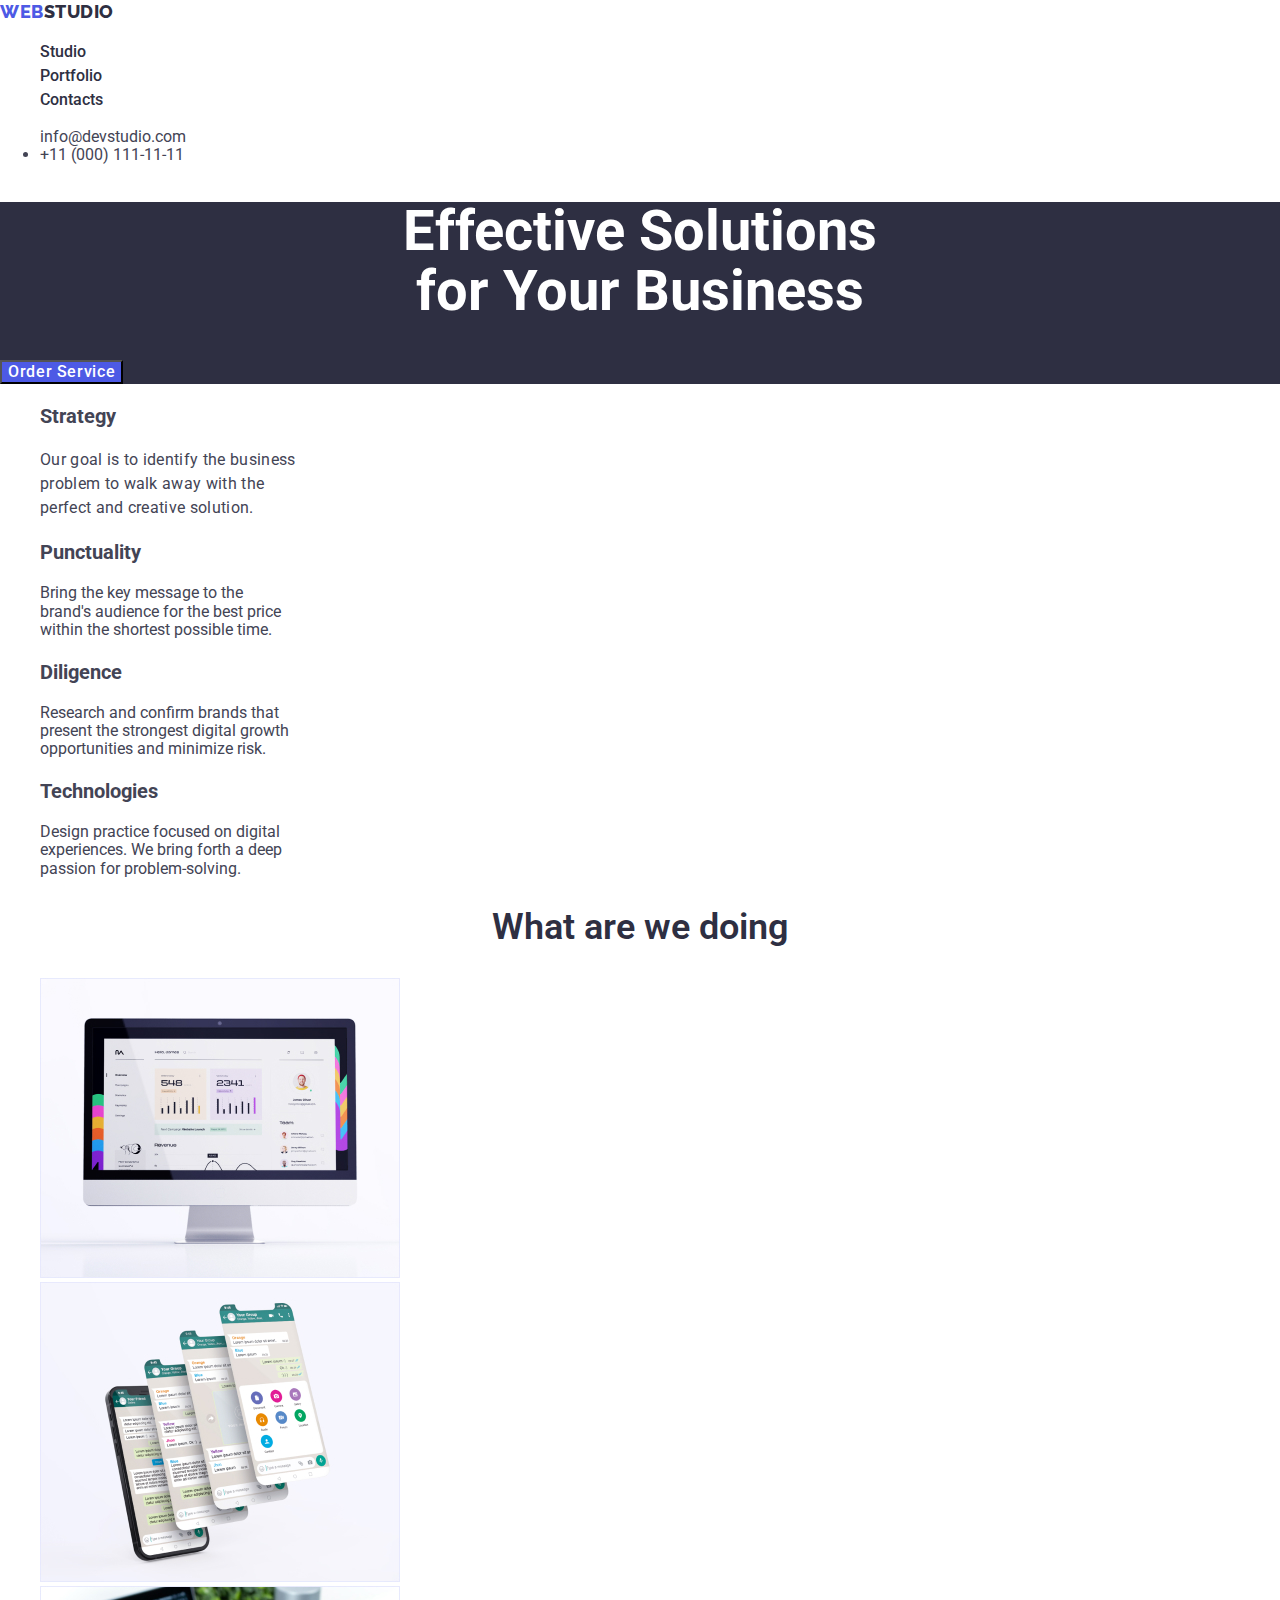
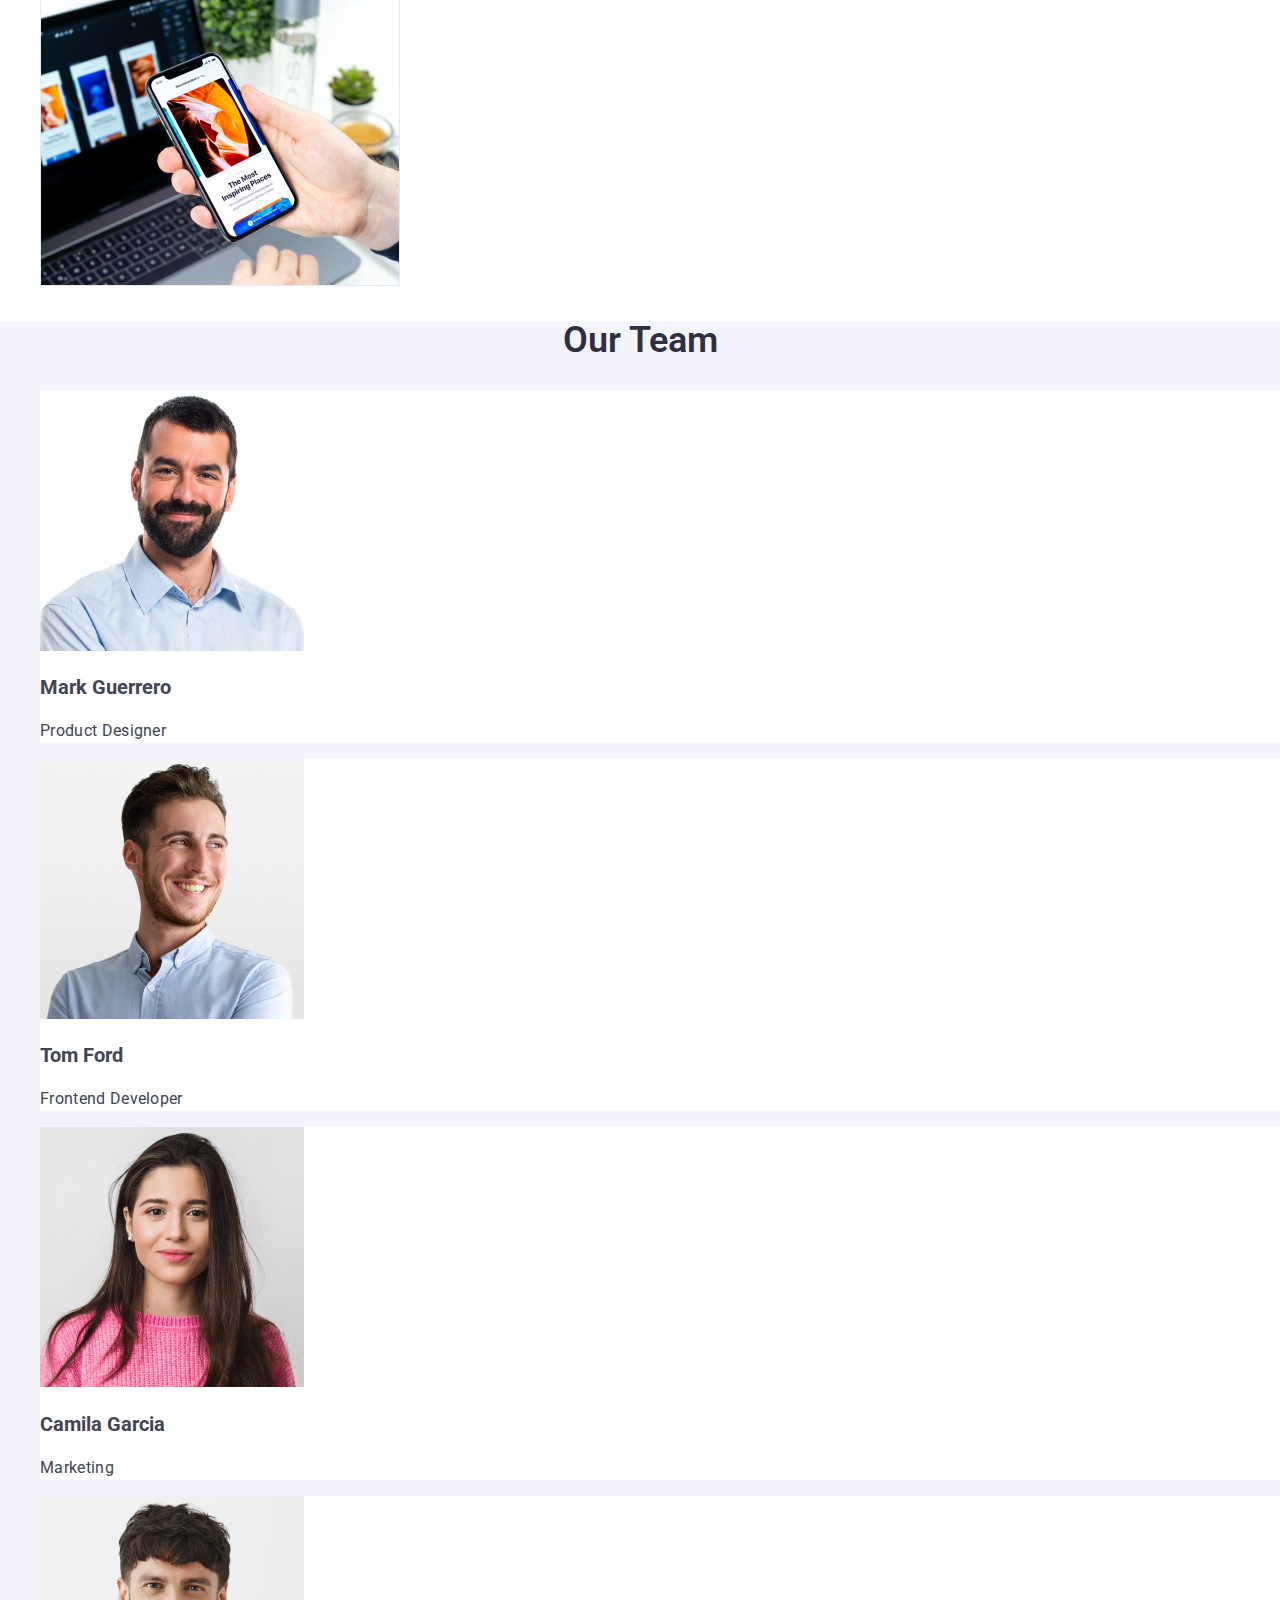
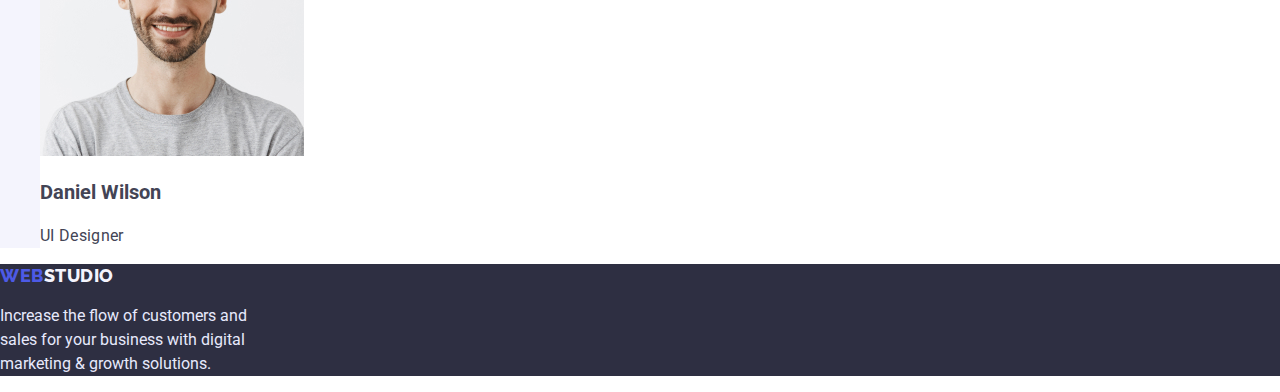
<file: index.html>
<!DOCTYPE html>
<html lang="en">

<head>
        <meta charset="UTF-8">
        <meta http-equiv="X-UA-Compatible" content="IE=edge">
        <meta name="viewport" content="width=device-width, initial-scale=1.0">
        <link
            href="https://fonts.googleapis.com/css2?family=Raleway:wght@400;700&family=Roboto:wght@400;500;700;900&display=swap"
            rel="stylesheet">
        <!-- normalizer -->
        <!-- <link rel="stylesheet" href="./css/modern-normalize.css"> -->
        <link rel="stylesheet" href="https://cdnjs.cloudflare.com/ajax/libs/modern-normalize/1.0.0/modern-normalize.min.css">
        <!-- stylies -->
        <link rel="stylesheet" href="./css/styles.css">
        <title>WebStudio</title>
</head>

<body>        
        <header>

            <!-- Top line -->
                            
            <div>

                <a href="#" class="logo">
                    WEB<span class="logo-studio">STUDIO</span></a>

                <nav class="site-nav">                  
                
                    <ul class="nav-list">

                        <li class="nav-list">
                            <a class="nav-link" href="./index.html">Studio</a>
                        </li>

                        <li class="nav-list">
                            <a class="nav-link" href="./portfolio.html">Portfolio</a>
                        </li>

                        <li class="nav-list">
                            <a class="nav-link" href="#">Contacts</a>
                        </li>
                        
                    </ul>

                </nav>

                <ul class="contacts">

                    <li class="list">
                        <a class="con-link" href="mailto:info@devstudio.com">info@devstudio.com</a>
                    </li>

                    <li class="list-item">
                        <a class="con-link" href="tel:+110001111111">+11 (000) 111-11-11</a>
                    </li>

                </ul> 
          
        </header>

        <main>

        <!-- Hero -->
     
            <section class="hr">

                <div>

                    <h1 class="hero-title">
                        Effective Solutions <br>
                        for Your Business
                    </h1>
                
                    <button class="hero-button" type="button">Order Service</button>

                </div>

            </section>
             
        <!-- Section 1 -->
                
            <section>

                <div>

                    <h2 class="visually-hidden">Our Future</h2>

                    <ul class="future-list">

                        <li class="list">
                            <h3 class="secondary-title">Strategy</h3>
                            <p class="black-paragraph">Our goal is to identify the business <br>
                                problem to walk away with the <br>
                                perfect and creative solution.</p>
                        </li>

                        <li class="list">
                            <h3 class="secondary-title">Punctuality</h3>
                            <p>Bring the key message to the <br>
                                brand's audience for the best price <br>
                                within the shortest possible time.</p>                    
                        </li>

                        <li class="list">
                            <h3 class="secondary-title">Diligence</h3>
                            <p>Research and confirm brands that <br>
                                present the strongest digital growth <br>
                                opportunities and minimize risk.</p>                    
                        </li>

                        <li class="list">
                            <h3 class="secondary-title">Technologies</h3>
                            <p>Design practice focused on digital <br>
                                experiences. We bring forth a deep <br>
                                passion for problem-solving.</p>                    
                        </li>

                    </ul>

                </div>

            </section>

            <!-- Section 2 -->

            <section>
                <div>

                <h2 class="section-title">What are we doing</h2>

                <ul class="examples">

                    <li class="list">
                        <img class="img-block" src="./images/monitor.jpg" width="360" height="300" alt="DEVELOP DESKTOP APPS">
                    </li>

                    <li class="list">
                        <img class="img-block" src="./images/smartphone.jpg" width="360" height="300" alt="DEVELOP MOBILE APPS">
                    </li>

                    <li class="list">
                        <img class="img-block" src="./images/laptop.jpg" width="360" height="300" alt="DEVELOP DESIGN SOLUTIONS">
                    </li>

                </ul>                            
                
            </section>

            <!-- Section 3 -->

            <section class="team">

                <div>

                    <h2 class="section-title">Our Team</h2>

                    <ul class="team-members">

                        <li class="team-member">
                            <img src="./images/Mark-Guerrero.jpg" width="264" height="260" alt="photo Mark Guerrero">
                            <h3 class="secondary-title">Mark Guerrero</h3>
                            <p class="black-paragraph">Product Designer</p>
                        </li>

                        <li class="team-member">
                            <img src="./images/Tom-Ford.jpg" width="264" height="260" alt="photo Tom Ford">
                            <h3 class="secondary-title">Tom Ford</h3>
                            <p class="black-paragraph">Frontend Developer</p>
                        </li>

                        <li class="team-member">
                            <img src="./images/Camila-Garcia.jpg" width="264" height="260" alt="photo Camila Garcia">
                            <h3 class="secondary-title">Camila Garcia</h3>
                            <p class="black-paragraph">Marketing</p>
                        </li>

                        <li class="team-member">
                            <img src="./images/Daniel-Wilson.jpg" width="264" height="260" alt="photo Daniel Wilson">
                            <h3 class="secondary-title">Daniel Wilson</h3>
                            <p class="black-paragraph">UI Designer</p>
                        </li>

                    </ul>

                </div>
                
            </section>

        </main>

        <!-- Footer -->

        <footer> 

            <div>

                <a class="logo" href="#">WEB<span class="logo-studio-white">STUDIO</span></a>

                <p class="white-description">
                    Increase the flow of customers and <br>
                    sales for your business with digital <br>
                    marketing & growth solutions.
                </p>

            </div>

        </footer> 

</body>

</html>
</file>
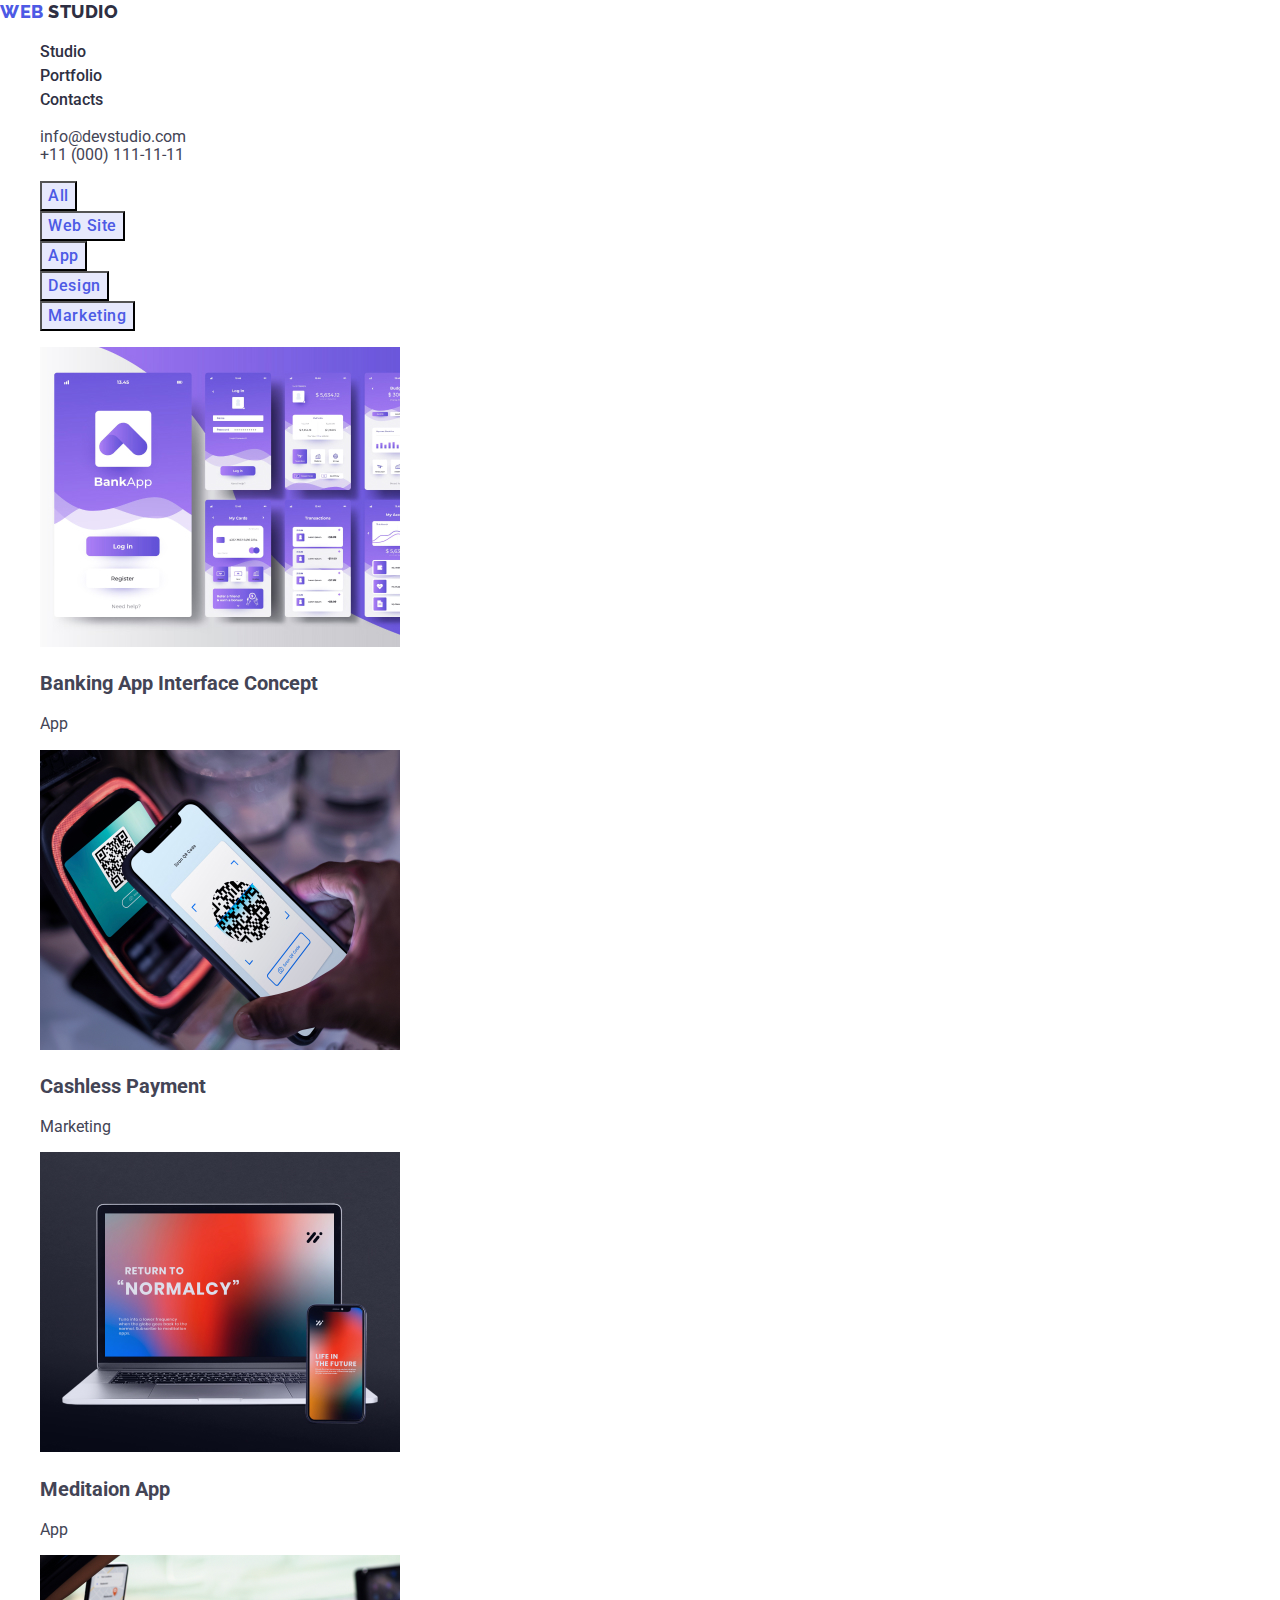
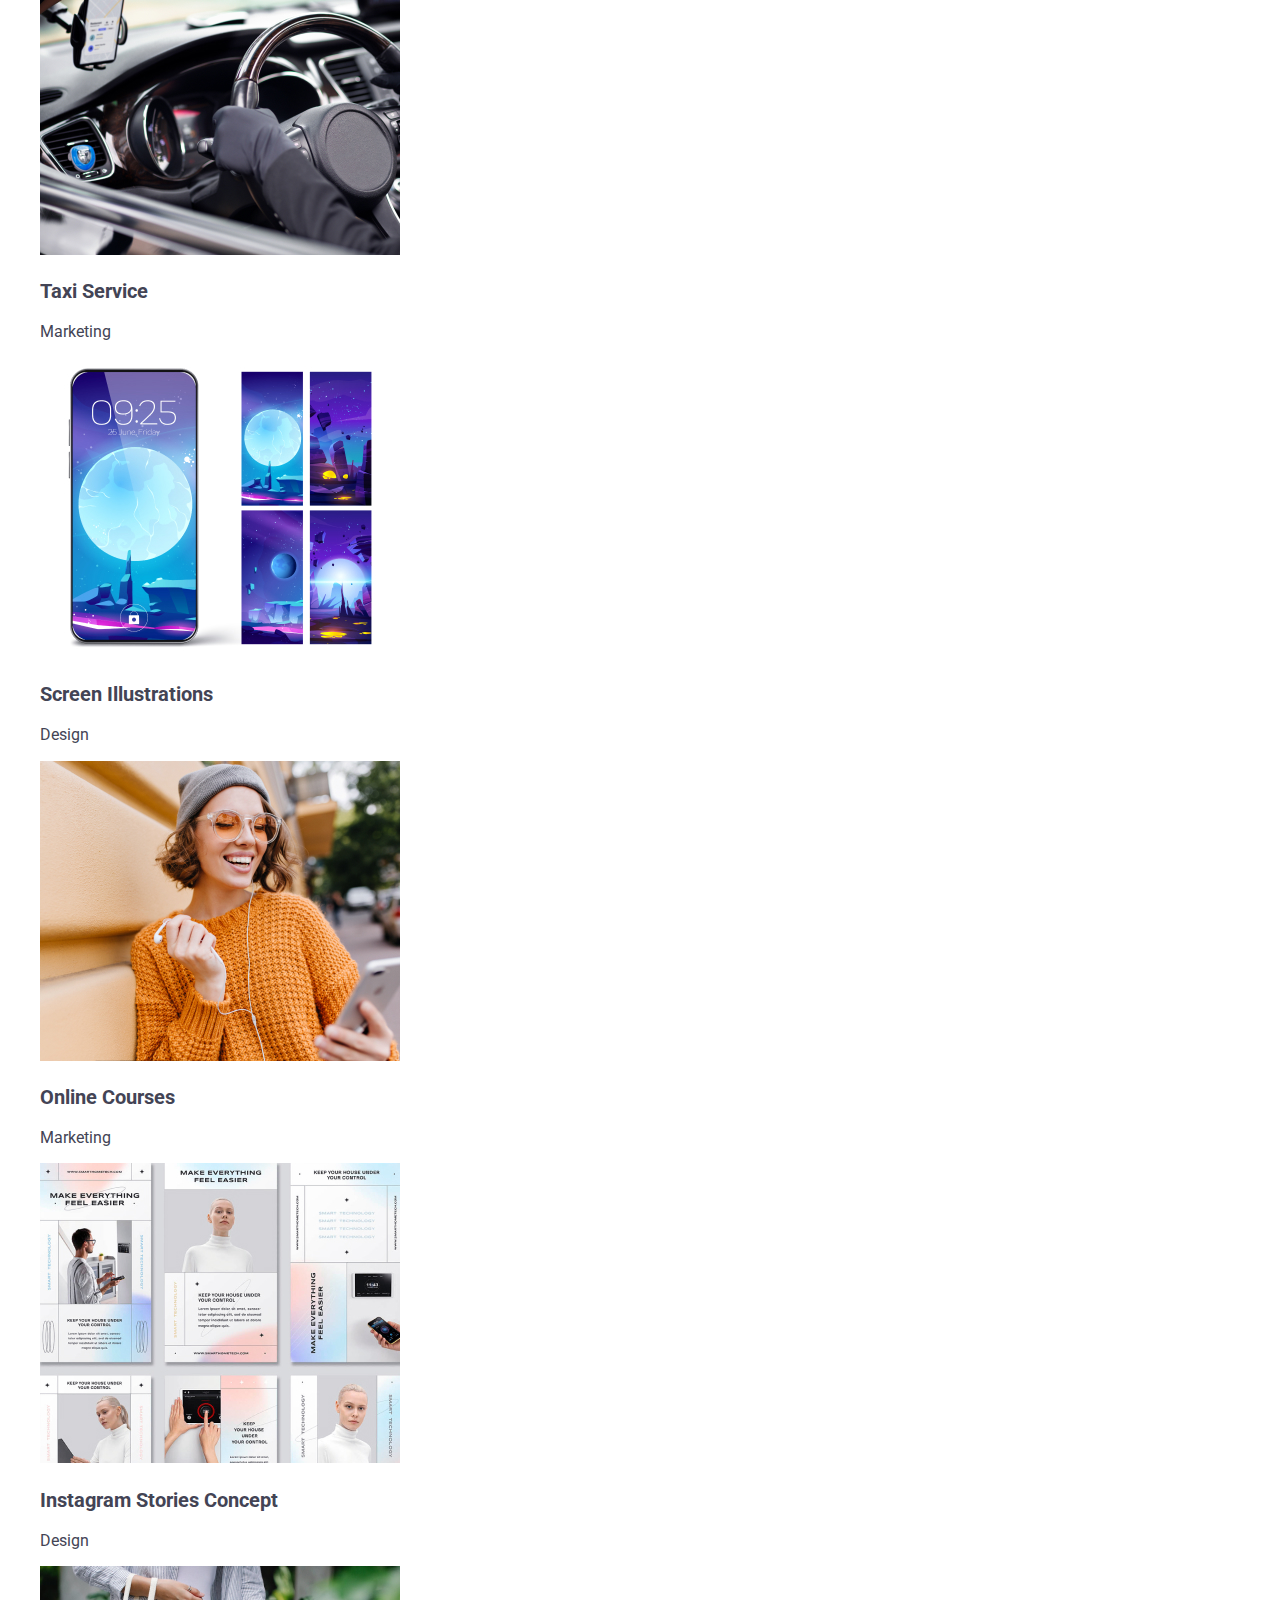
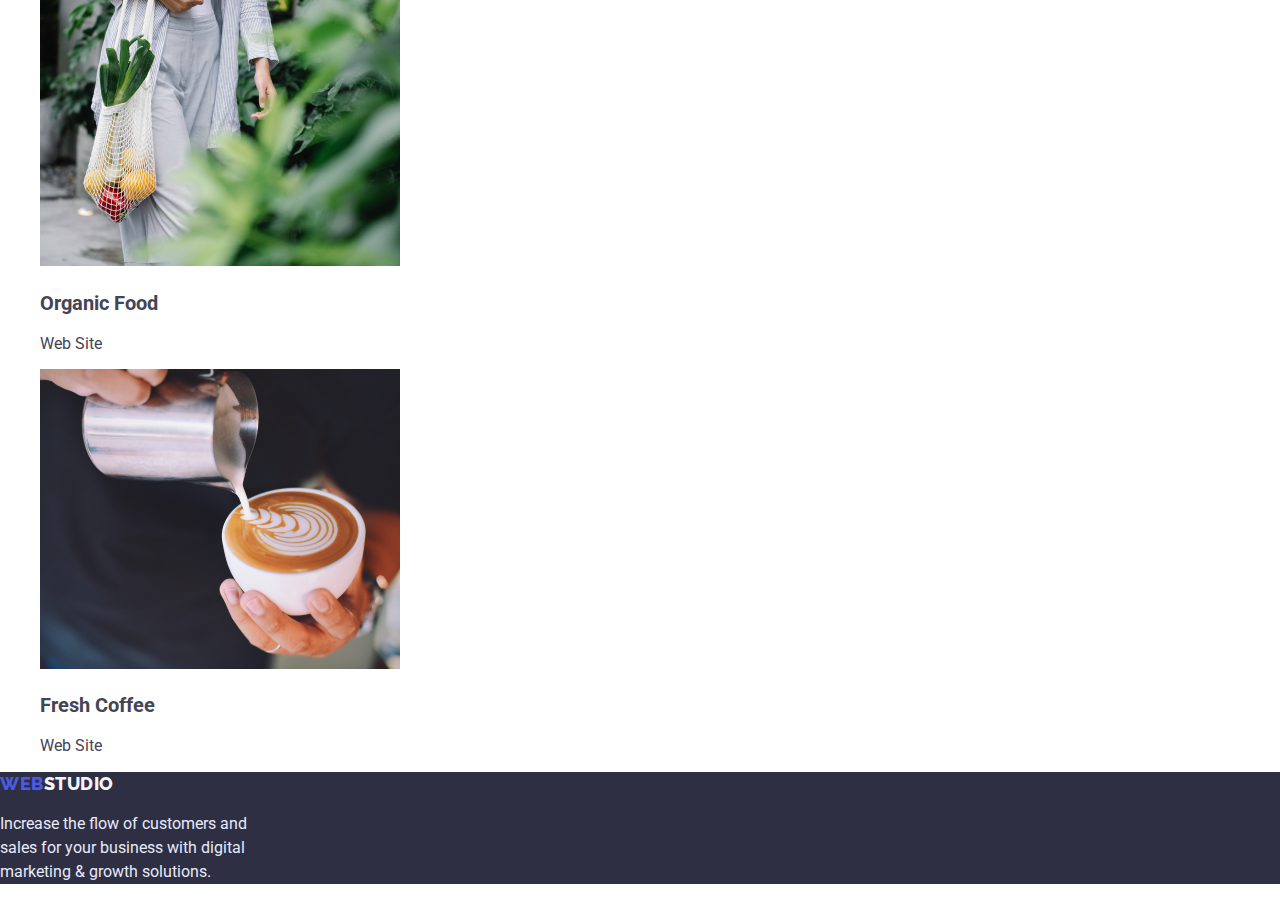
<file: portfolio.html>
<!DOCTYPE html>
<html lang="en">

<head>
    <meta charset="UTF-8">
    <meta http-equiv="X-UA-Compatible" content="IE=edge">
    <meta name="viewport" content="width=device-width, initial-scale=1.0">
    <link
        href="https://fonts.googleapis.com/css2?family=Raleway:wght@400;700&family=Roboto:wght@400;500;700;900&display=swap"
        rel="stylesheet">
    <!-- normalizer -->
    <link rel="stylesheet" href="./css/modern-normalize.css">
    <!-- stylies -->
    <link rel="stylesheet" href="./css/styles.css">
    <title>Portfolio</title>
</head>

<body>

    <header>
    
        <!-- Top line -->
    
        <div>
            
            <a class="logo" href="#">WEB
                <span class="logo-studio">STUDIO</span></a>

            <nav class="site-nav">  
                    
                <ul class="nav-list">
    
                    <li class="nav-list">
                        <a class="nav-link" href="./index.html">Studio</a>
                    </li>
    
                    <li class="nav-list">
                        <a class="nav-link" href="./portfolio.html">Portfolio</a>
                    </li>
    
                    <li class="nav-list">
                        <a class="nav-link" href="#">Contacts</a>
                    </li>
    
                </ul>
    
            </nav>
    
            <ul class="contacts">
    
                <li class="list">
                    <a class="con-link" href="mailto:info@devstudio.com">info@devstudio.com</a>
                </li>
    
                <li class="list">
                    <a class="con-link" href="tel:+110001111111">+11 (000) 111-11-11</a>
                </li>
    
            </ul>
    
    </header>

    <main>
        <section>
            <div class="container">              
                
                <h1 class="visually-hidden">Our Services</h1>

                <!-- fiters -->

                <ul class="services">
                    <li class="list">
                        <button class="services-button" type="button">All</button>
                    </li>
                    <li class="list">
                        <button class="services-button" type="button">Web Site</button>
                    </li>
                    <li class="list">
                        <button class="services-button" type="button">App</button>
                    </li>
                    <li class="list">
                        <button class="services-button" type="button">Design</button>
                    </li>
                    <li class="list">
                        <button class="services-button" type="button">Marketing</button>
                    </li>
                </ul>
                    
                <!-- project's -->
                
                <ul class="service-example">

                    <li class="list">

                        <img src="./images/Banking-App.jpg" alt="photo Banking-App" width="360">

                        <div>
                            <h3 class="secondary-title">Banking App Interface Concept</h3>
                            <p>App</p>
                        </div>

                    </li>

                    <li class="list">

                        <img src="./images/Cashless-Payment.jpg" alt="photo Cashless-Payment" width="360">

                        <div class="gallery-text">
                            <h3 class="secondary-title">Cashless Payment</h3>
                            <p class="gallery-business">Marketing</p>
                        </div>
                        
                    </li>

                    <li class="list">

                        <img src="./images/Meditaion-App.jpg" alt="photo Meditaion-App" width="360">

                        <div class="gallery-text">
                            <h3 class="secondary-title">Meditaion App</h3>
                            <p>App</p>
                        </div>
                        
                    </li>                              

                    <li class="list">

                        <img src="./images/Taxi-Service.jpg" alt="photo Taxi-Service" width="360">

                        <div class="gallery-text">
                            <h3 class="secondary-title">Taxi Service</h3>
                            <p>Marketing</p>
                        </div>
                        
                    </li>

                    <li class="list">

                        <img src="./images/Screen-Illustrations.jpg" alt="photo Screen-Illustrations" width="360">

                        <div class="gallery-text">
                            <h3 class="secondary-title">Screen Illustrations</h3>
                            <p>Design</p>
                        </div>
                        
                    </li>

                    <li class="list">

                        <img src="./images/Online-Courses.jpg" alt="photo Online-Courses" width="360">

                        <div class="gallery-text">
                            <h3 class="secondary-title">Online Courses</h3>
                            <p>Marketing</p>
                        </div>
                       
                    </li>
                                   
                    <li class="list">

                        <img src="./images/Instagram-Stories.jpg" alt="photo Instagram-Stories" width="360">

                        <div>
                            <h3 class="secondary-title">Instagram Stories Concept</h2>
                            <p>Design</p>
                        </div>
                        
                    </li>

                    <li class="list">

                        <img src="./images/Organic-Food.jpg" alt="photo Organic-Food" width="360">

                        <div>
                            <h3 class="secondary-title">Organic Food</h3>
                            <p>Web Site</p>
                        </div>
                        
                    </li>

                    <li class="list">

                        <img src="./images/Fresh-Coffee.jpg" alt="photo Fresh-Coffee" width="360">

                        <div>
                            <h3 class="secondary-title">Fresh Coffee</h3>
                            <p>Web Site</p>
                        </div>
                        
                    </li>

                </ul>

            </div>

        </section>

    </main>

    <!-- Footer -->
    
    <footer class="basement">
    
        <div class="container">
    
            <a class="logo" href="#">WEB<span class="logo-studio-white">STUDIO</span></a>
    
            <p class="white-description">
                Increase the flow of customers and <br>
                sales for your business with digital <br>
                marketing & growth solutions.
            </p>
    
        </div>
    
    </footer>

</body>

</html>
</file>
<file: css/styles.css>
/* колір акцента #4D5AE5 */
/* колір параграфів (основний колір для body) #434455 */
/* колір заголовків #2E2F42 */
/* колір героя #FFFFFF */
/* колір основного бекграунда #E5E5E5 */
/* колір футера + бекграунда героя #2E2F42 */

:root {
  /* взято зі Style Guide */
  --primaty-brand: #4d5ae5;
  --dark: #2e2f42;
  --success: #31d0aa;
  --text: #434455;
  --subtle-text: #8e8f99;
  --accent: #e7e9fc;
  --light: #f4f4fd;
}

body {
  font-family: "Roboto", sans-serif;
  color: var(--text);
  background-color: #ffffff;
  font-size: 16px;
  /* line-height: 1.5; */
  /* letter-spacing: 0.02em; */
}

.visually-hidden {
  position: absolute;
  white-space: nowrap;
  width: 1px;
  height: 1px;
  overflow: hidden;
  border: 0;
  padding: 0;
  clip: rect(0 0 0 0);
  clip-path: inset(50%);
  margin: -1px;
}

.logo-studio {
  color: var(--dark);
}

.logo-studio-white {
  color: var(--light);
}

.logo {
  font-family: "Raleway", sans-serif;
  color: var(--primaty-brand);
  text-decoration: none;
  font-weight: 800;
  font-size: 18px;
  line-height: 1.33;
  letter-spacing: 0.03em;
}

.logo:hover,
.logo:focus {
  color: #404bbf;
}

/* .site-nav .link */

.nav-link {
  color: var(--dark);
  text-decoration: none;
  font-weight: 500;
  line-height: 1.5;
}

.nav-link:hover,
.nav-link:focus {
  color: var(--primaty-brand);
}

.contacts
.con-link {
  text-decoration: none;
  font-weight: 400;
  color: var(--text);
}

.contacts 
.con-link:hover,
.contacts
.con-link:focus {
  color: var(--primaty-brand);
}

.contacts 
.list,
.nav-list,
.team-members 
.team-member,
.examples 
.list,
.future-list 
.list,
.services 
.list,
.service-example 
.list {
  list-style: none;
}

/* full hero section */

.hr {
  background-color: var(--dark);
}

.hero-title {
  color: #ffffff;
  font-weight: 700;
  font-size: 56px;
  line-height: 1.07;
  text-align: center;
}

.hero-button {
  color: #ffffff;
  background-color: var(--primaty-brand);
  font-family: "Roboto", sans-serif;
  cursor: pointer;
  font-weight: 500;
  font-size: 16px;
  line-height: 1.18;
  letter-spacing: 0.04em;
  align-items: center;
}

.hero-button:hover,
.hero-button:focus {
  background-color: #404bbf;
}

.black-paragraph {
  line-height: 1.5;
  letter-spacing: 0.02em;
}

.section-title {
  color: var(--dark);
  font-weight: 600;
  font-size: 36px;
  line-height: 1.11;
  text-align: center;
}

.team {
  background-color: var(--light);
}

.team-member {
  background-color: #ffffff;
}

  /* PORTFOLIO PAGE */


.services-button {
  color: var(--primaty-brand);
  background-color: var(--accent);
  cursor: pointer;
  font-family: "Roboto", sans-serif;
  font-style: normal;
  font-weight: 500;
  font-size: 16px;
  line-height: 1.5;
  letter-spacing: 0.04em;
}

.services-button:hover,
.services-button:focus {
  color: #ffffff;
  background-color: var(--primaty-brand);
}

.secondary-title {
  font-weight: 700;
  font-size: 20px;
  line-height: 1.2;
}

.team-member {
  background-color: #ffffff;
}

footer {
  background-color: var(--dark);
}

.white-description {
  color: var(--accent);
  font-weight: 400;
  font-size: 16px;
  line-height: 1.5;
}
</file>
